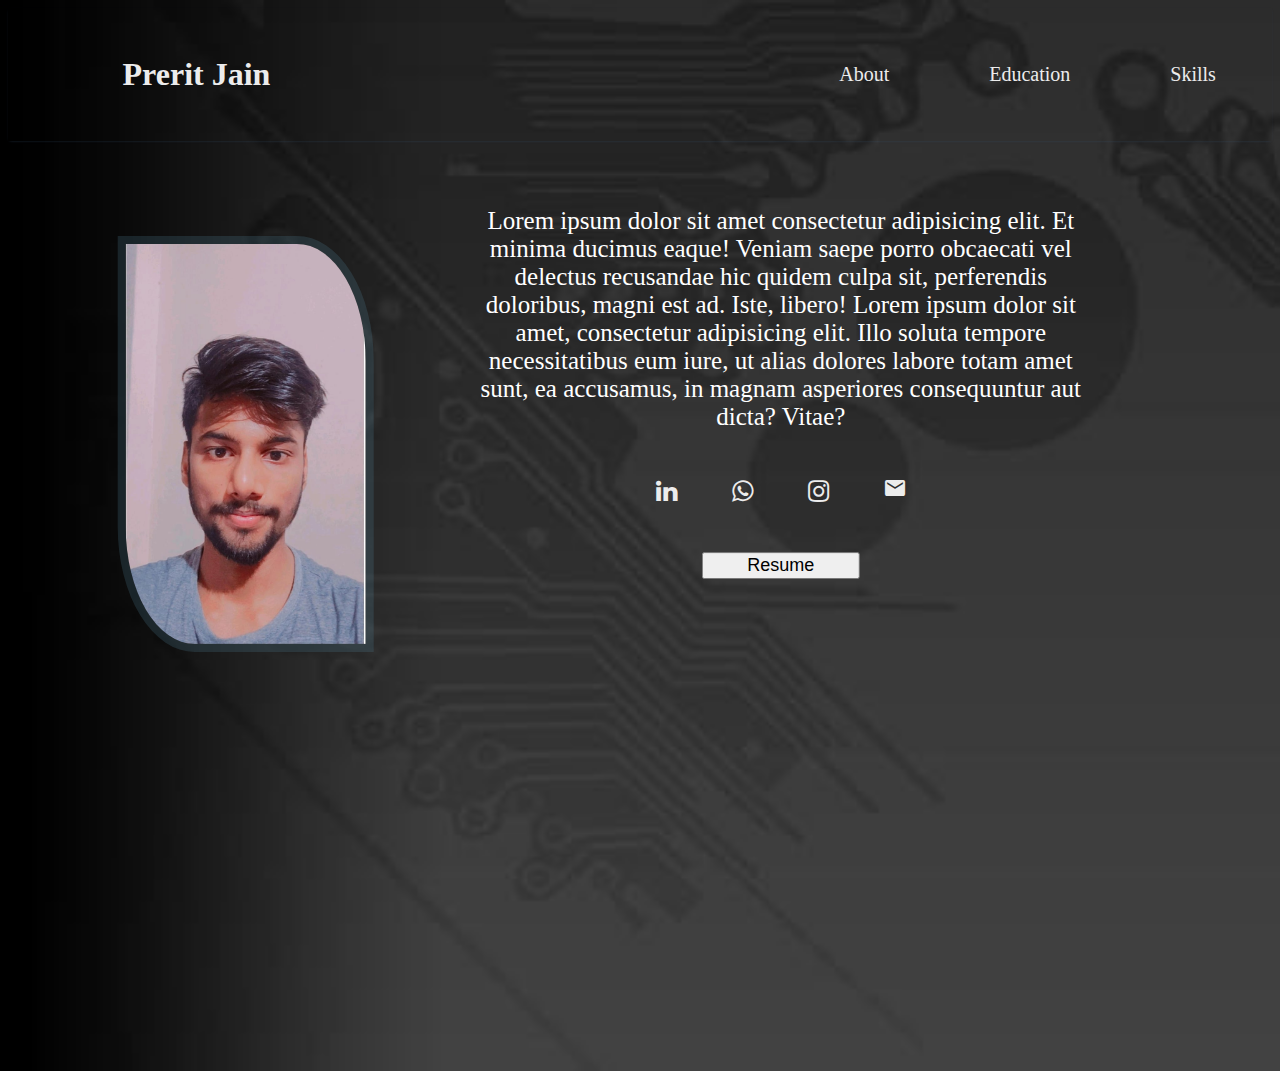
<file: index.html>
<!DOCTYPE html>
<html lang="en">
<head>
    <meta charset="UTF-8">
    <meta name="viewport" content="width=device-width, initial-scale=1.0">
    <link rel="stylesheet" href="index.css">
    <link rel="stylesheet" href="https://cdnjs.cloudflare.com/ajax/libs/font-awesome/4.7.0/css/font-awesome.min.css">
    <link href="https://fonts.googleapis.com/icon?family=Material+Icons" rel="stylesheet">
    <title>Portfolio</title>
</head>
<body>
    <div class="navbar">
        <p class="Name">Prerit Jain</p>
        <list class="nav-menu">
            <li><Link class="icon"><a href="index.html">About</a></Link></li>
            <li><Link class="icon"><a href="education.html">Education</a></Link></li>
            <li><Link class="icon"><a href="skills.html">Skills</a></Link></li>
            <li><Link class="icon"><a href="certificates.html">Certificates</a></Link></li>
        </list>
    </div>
    <div class="image">
        <img src="Profile.jpg" alt="DP">
    </div>
    <div class="content">
        <p>Lorem ipsum dolor sit amet consectetur adipisicing elit. Et minima ducimus eaque! Veniam saepe porro obcaecati vel delectus recusandae hic quidem culpa sit, perferendis doloribus, magni est ad. Iste, libero! Lorem ipsum dolor sit amet, consectetur adipisicing elit. Illo soluta tempore necessitatibus eum iure, ut alias dolores labore totam amet sunt, ea accusamus, in magnam asperiores consequuntur aut dicta? Vitae?</p>
        <a href="http://linkedin.com/in/prerit-jain-126787248" class="fa fa-linkedin" target="_blank"></a>
        <a href="https://wa.me/9045515696" class="fa fa-whatsapp" target="_blank"></a>
        <a href="http://instagram.com/_u/prerit._.jain._/" class="fa fa-instagram" target="_blank"></a>
        <a href="mailto:preritjain0504ps@gmail.com" class="material-icons" target="_blank">email</a>
        <p><a href="GLAResume_Prerit Jain.pdf" target="_blank"><button class="resume">Resume</button></a></p>
    </div>
</body>
</html>
</file>
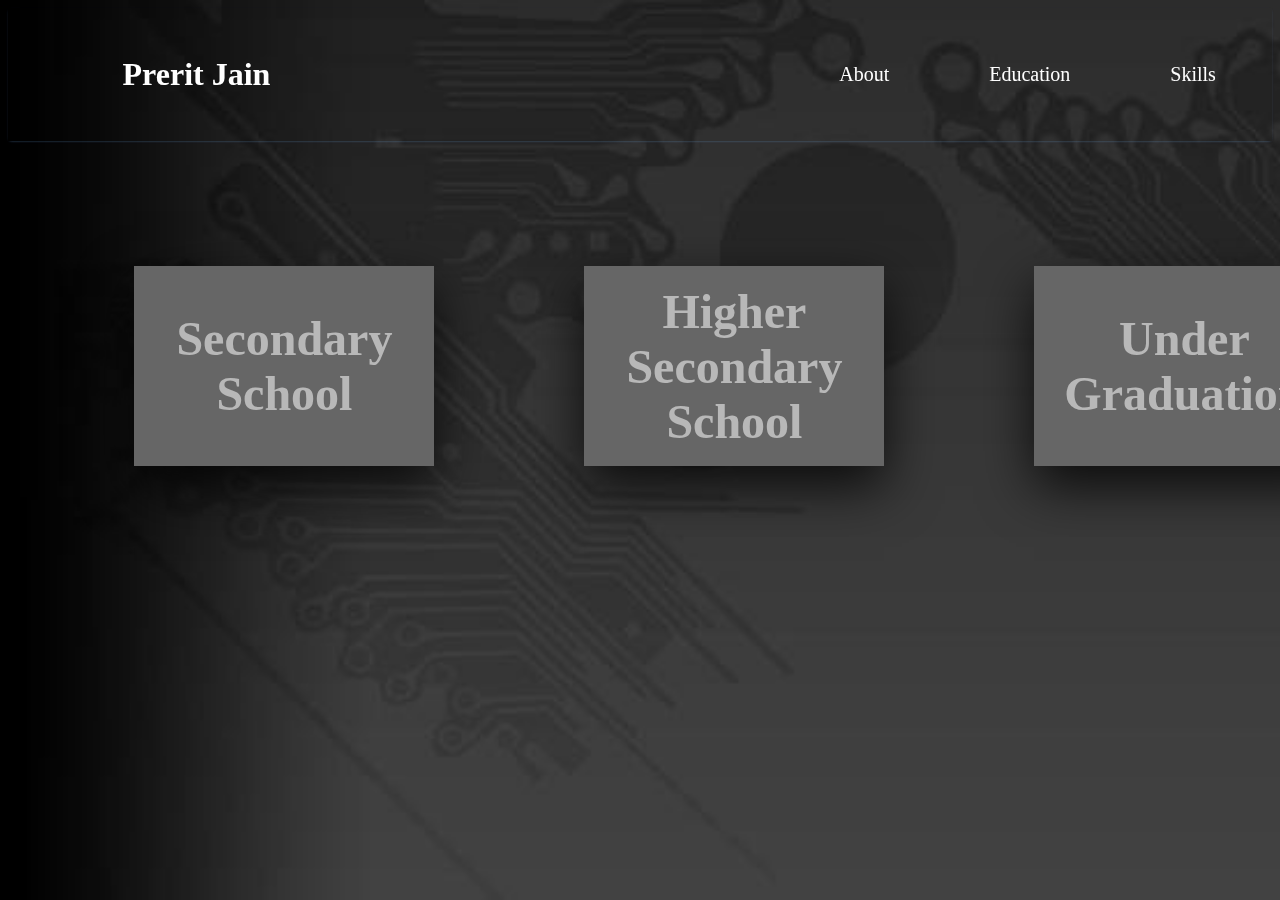
<file: education.html>
<!DOCTYPE html>
<html lang="en">
<head>
    <meta charset="UTF-8">
    <meta name="viewport" content="width=device-width, initial-scale=1.0">
    <link rel="stylesheet" href="education.css">
    <title>Portfolio</title>
</head>
<body>
    <div class="navbar">
        <p class="Name">Prerit Jain</p>
        <list class="nav-menu">
            <li><Link class="icon"><a href="index.html">About</a></Link></li>
            <li><Link class="icon"><a href="education.html">Education</a></Link></li>
            <li><Link class="icon"><a href="skills.html">Skills</a></Link></li>
            <li><Link class="icon"><a href="certificates.html">Certificates</a></Link></li>
        </list>
    </div>
    <div class="container">
        <div class="card">
            <div class="face face1">
                <div class="content">
                    <i class="fab fa-window"></i>
                    <h3>Secondary School</h3>
                </div>
            </div>
            <div class="face face2">
                <div class="content">
                    <p>I completed my Secondary school from Vidya Devi Jindal School(Kosi Kalan) from 2019-20.</p>
                </div>
            </div>
        </div>
        <div class="card">
            <div class="face face1">
                <div class="content">
                    <i class="fab fa-andorid"></i>
                    <h3>Higher Secondary School</h3>
                </div>
            </div>
            <div class="face face2">
                <div class="content">
                    <p>I completed my Higher Secondary school from Vidya Devi Jindal School(Kosi Kalan) from 2021-22.</p>
                </div>
            </div>
        </div>
        <div class="card">
            <div class="face face1">
                <div class="content">
                    <i class="fab fa-apple"></i>
                    <h3>Under Graduation</h3>
                </div>
            </div>
            <div class="face face2">
                <div class="content">
                    <p>I pursuing my U.G. B. Tech degree from GLA University(Mathura) session 2022-2026</p>
                </div>
            </div>
        </div>
    </div>
</body>
</html>
</file>
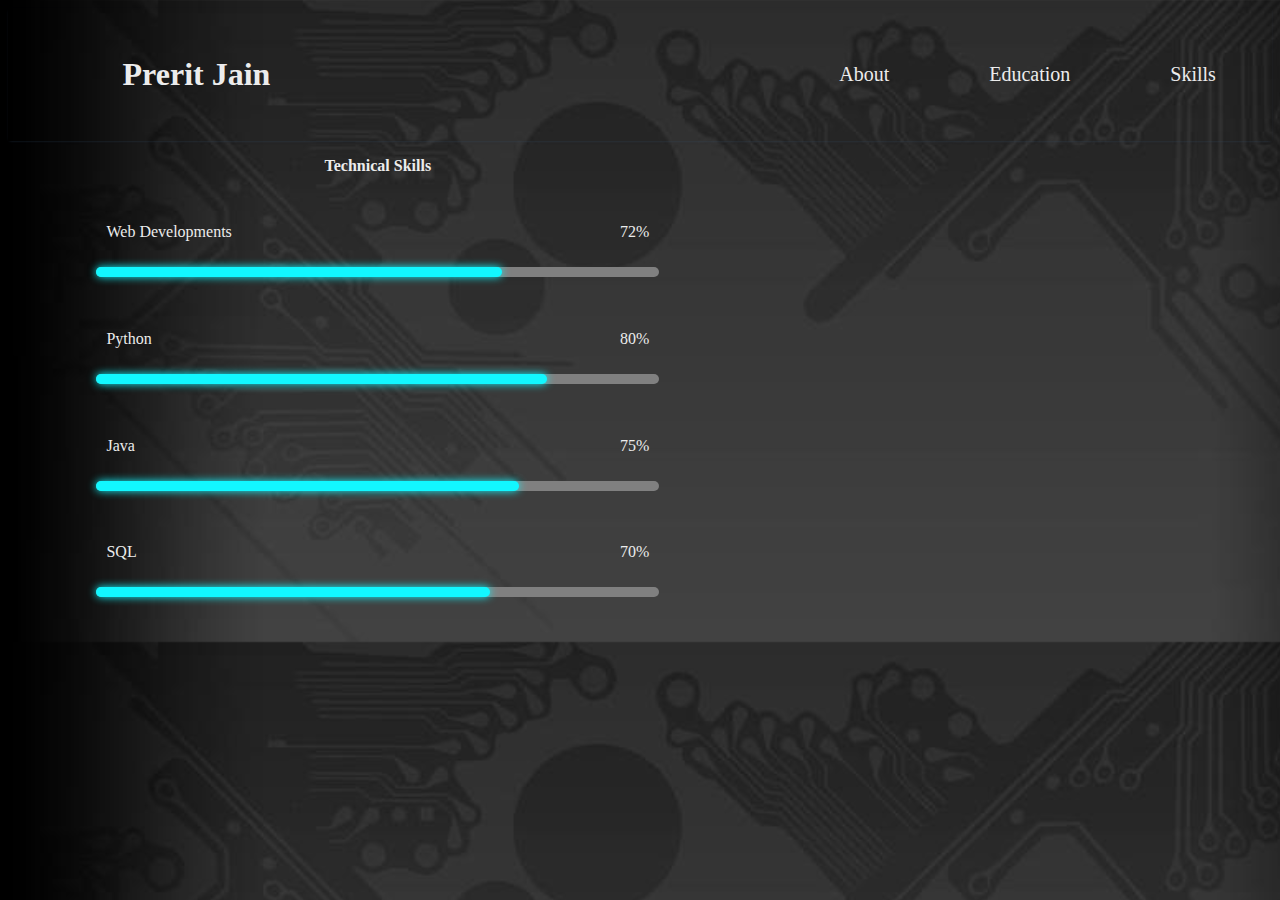
<file: skills.html>
<!DOCTYPE html>
<html lang="en">
<head>
    <meta charset="UTF-8">
    <meta name="viewport" content="width=device-width, initial-scale=1.0">
    <link rel="stylesheet" href="skills.css">
    <link href= "https://pro.fontawesome.com/releases/v5.10.0/css/all.css" rel="stylesheet" /> 
    <title>Portfolio</title>
</head>
<body>
    <div class="navbar">
        <p class="Name">Prerit Jain</p>
        <list class="nav-menu">
            <li><Link class="icon"><a href="index.html">About</a></Link></li>
            <li><Link class="icon"><a href="education.html">Education</a></Link></li>
            <li><Link class="icon"><a href="skills.html">Skills</a></Link></li>
            <li><Link class="icon"><a href="certificates.html">Certificates</a></Link></li>
        </list>
    </div>
    <div class="skill">
        <div class="skill-main">
            <div class="skill-left">
                <h3>Technical Skills</h3>
                <div class="skill-bar">
                    <div class="info">
                        <p>Web Developments</p>
                        <p>72%</p>
                    </div>
                    <div class="bar">
                        <span class="html"></span>
                    </div>
                </div>

                <div class="skill-bar">
                    <div class="info">
                        <p>Python</p>
                        <p>80%</p>
                    </div>
                    <div class="bar">
                        <span class="python"></span>
                    </div>
                </div>

                <div class="skill-bar">
                    <div class="info">
                        <p>Java</p>
                        <p>75%</p>
                    </div>
                    <div class="bar">
                        <span class="java"></span>
                    </div>
                </div>

                <div class="skill-bar">
                    <div class="info">
                        <p>SQL</p>
                        <p>70%</p>
                    </div>
                    <div class="bar">
                        <span class="sql"></span>
                    </div>
                </div>
            </div>
        </div>
    </div>
    
</body>
</html>
</file>
<file: index.css>
.navbar{
    display: flex;
    padding: 16px;
    box-shadow: 0 1px 3px -2px rgb(56, 83, 116);
}
.Name{
    justify-content: left;
    font-size: xx-large;
    font-weight: bold;
    align-items: center;
    gap: 10px;
    margin-left: 8%;
    color: #ececec;

}
.nav-menu{
    display: flex;
    align-items: center;
    list-style: none;
    gap: 100px;
    color: #ffffff;
    font-size: 20px;
    font-weight: 500;
    transform: translateX(100%);
}
.nav-menu li{
    display: flex;
    flex-direction: column;
    align-items: center;
    justify-content: center;
    gap: 3px;
    cursor: pointer;
}
a{
    text-decoration: none;
    color: #ececec;
    
}
a:hover{
    box-shadow: 0 3px #626266;
}
.image{
    padding: 20px;
}
img{
    height: 400px;
    border: 8px solid #568ba435;
    border-radius: 0 30%;
    translate: 35% 18%;
}
body{
    background-image: url("backgrond.jpg");
    background-size: cover;
    overflow: hidden;
}
.content{
    padding: 20px;
    width: 50%;
    color: white;
    text-align: center;
    font-size: 25px;
    translate: 65% -95%;
}
.fa, .material-icons {
    padding: 20px;
    font-size: 30px;
    width: 30px;
    text-align: center;
    text-decoration: none;
    border-radius: 50%;
  }
.resume{
    width: 25%;
    font-size: large;
    font-family: 'Franklin Gothic Medium', 'Arial Narrow', Arial, sans-serif;
}
.resume:hover{
    background-color: aliceblue;
}
</file>
<file: education.css>
body{
    background-image: url("backgrond.jpg");
    filter: brightness(200%);
    background-size: cover;
    overflow: hidden;
    background-attachment: fixed;
}
.navbar{
    display: flex;
    padding: 16px;
    box-shadow: 0 1px 3px -2px rgb(56, 83, 116);
}
.Name{
    justify-content: left;
    font-size: xx-large;
    font-weight: bold;
    align-items: center;
    gap: 10px;
    margin-left: 8%;
    color: #ececec;

}
.nav-menu{
    display: flex;
    align-items: center;
    list-style: none;
    gap: 100px;
    color: #ffffff;
    font-size: 20px;
    font-weight: 500;
    transform: translateX(100%);
}
.nav-menu li{
    display: flex;
    flex-direction: column;
    align-items: center;
    justify-content: center;
    gap: 3px;
    cursor: pointer;
}
a{
    text-decoration: none;
    color: #ececec;
    
}
a:hover{
    box-shadow: 0 3px #626266;
}
.container{
	width: 1200px;
    margin: 2%;
	position: relative;
	display: flex;
	justify-content: space-between;
	flex-wrap: wrap;
    margin-left: 10%;
}
.container .card{
	position: relative;
}
.container .card .face{
	width: 300px;
	height: 200px;
	transition: 4s;
}
.container .card .face.face1{
	position: relative;
	background: #333;
	display: flex;
	justify-content: center;
	align-content: center;
	align-items: center;
	z-index: 1;
	transform: translateY(100px);
}
.container .card:hover .face.face1{
	transform: translateY(0);
	box-shadow:
		inset 0 0 60px whitesmoke,
		inset 20px 0 80px #f0f,
		inset -20px 0 80px #0ff,
		inset 20px 0 300px #f0f,
		inset -20px 0 300px #0ff,
		0 0 50px #fff,
		-10px 0 80px #f0f,
		10px 0 80px #0ff;
        filter: brightness(50%);
}

.container .card .face.face1 .content{
	opacity: .2;
	transition: 0.5s;
	text-align: center;
}

.container .card:hover .face.face1 .content{
	opacity: 1;
    filter: brightness(100%);
}
.container .card .face.face1 .content{
	font-size: 3em;
	color: white;
	display: inline-block;
}

.container .card .face.face1 .content h3{
	font-size: 1em;
	color: white;
	text-align: center;
}

.container .card .face.face1 .content a{
	transition: .5s;
}
.container .card .face.face2{
	position: relative;
	background: whitesmoke;
	display: flex;
	align-items: center;
	justify-content: center;
	padding: 20px;
	box-sizing: border-box;
	box-shadow: 0 20px 50px rgba(0, 0, 0, .8);
	transform: translateY(-100px);
}

.container .card:hover .face.face2{
	transform: translateY(0);
    filter: brightness(50%);
}

.container .card.face.face.face2 .content p{
	font-size: 10pt;
	margin: 0;
	padding: 0;
	color: #333;
}
.container .card.face.face.face2 .content a{
	text-decoration: none;
	color: black;
	box-sizing: border-box;
	outline: 1px dashed #333;
	padding: 10px;
	margin: 15px 0 0;
	display: inline-block;
}
.container .card.face.face.face2 .content a:hover{
	background: #333;
	color: whitesmoke;
	box-shadow: inset 0px 0px 10px rgba(0, 0, 0, .5);
    filter: brightness(50%);
}
</file>
<file: skills.css>
body{
    background-color: rgba(0, 0, 0, 0.74);
    background-size: cover;
    overflow: hidden;
    background-image: url(backgrond.jpg);
}
.navbar{
    display: flex;
    padding: 16px;
    box-shadow: 0 1px 3px -2px rgb(56, 83, 116);
}
.Name{
    justify-content: left;
    font-size: xx-large;
    font-weight: bold;
    align-items: center;
    gap: 10px;
    margin-left: 8%;
    color: #ececec;

}
.nav-menu{
    display: flex;
    align-items: center;
    list-style: none;
    gap: 100px;
    color: #ffffff;
    font-size: 20px;
    font-weight: 500;
    transform: translateX(100%);
}
.nav-menu li{
    display: flex;
    flex-direction: column;
    align-items: center;
    justify-content: center;
    gap: 3px;
    cursor: pointer;
}
a{
    text-decoration: none;
    color: #ececec;
    
}
a:hover{
    box-shadow: 0 3px #626266;
}

:root{
    --hover-color: #12f7ff;
    --bg-color: #250821;
    --neon-box-shadow: 0 0 .5rem #12f7ff;
    --font-neon-text-shadow: 0 0 10px rgba(18,247,255,0.3),
    0 0 20px rgba(18, 247, 255, 0.3),
    0 0 30px rgba(18, 247, 255, 0.3),
    0 0 40px rgba(18, 247, 255, 0.3),
    0 0 70px rgba(18, 247, 255, 0.3),
    0 0 80px rgba(18, 247, 255, 0.3),
    0 0 100px rgba(18, 247, 255, 0.3),
    0 0 150px rgba(18, 247, 255, 0.3);
}

.skill{
    color: #ececec;
    margin-left: 7%;
}
.skill-main{
    width: 100%;
    display: grid;
    grid-template-columns: repeat(2,1fr);
    grid-row-gap: 30px;
    grid-column-gap: 50px;
}

.skill-bar{
    margin-bottom: 2.3rem;
}
.skill-main h3{
    margin-bottom: 2rem;
    font-size: var(--normal-font);
    text-align: center;
}
.skill-left .skill-bar .info{
    display: flex;
    justify-content: space-between;
    align-items: center;
    padding: 0 10px;
}
.skill-left .skill-bar .bar{
    width: 100%;
    height: 10px;
    background-color: grey;
    border-radius: 25px;
    margin-top: 10px;
    position: relative;
}
.skill-bar .bar span{
    width: 50%;
    height: 100%;
    position: absolute;
    left: 0;
    background: var(--hover-color);
    border-radius: 25px;
    box-shadow: var(--neon-box-shadow);
}
.skill-bar .bar .html{
    width: 72%;
    animation: html 2s;
}
.skill-bar .bar .python{
    width: 80%;
    animation: python 3s;
}
.skill-bar .bar .java{
    width: 75%;
    animation: java 4s;
}
.skill-bar .bar .sql{
    width: 70%;
    animation: sql 5s;
}



@keyframes html{
    0%{
        width: 0%;
    }
    100%{
        width: 72%;
    }
}
@keyframes python{
    0%{
        width: 0%;
    }
    100%{
        width: 80%;
    }
}
@keyframes java{
    0%{
        width: 0%;
    }
    100%{
        width: 75%;
    }
}
@keyframes sql{
    0%{
        width: 0%;
    }
    100%{
        width: 70%;
    }
}
</file>
